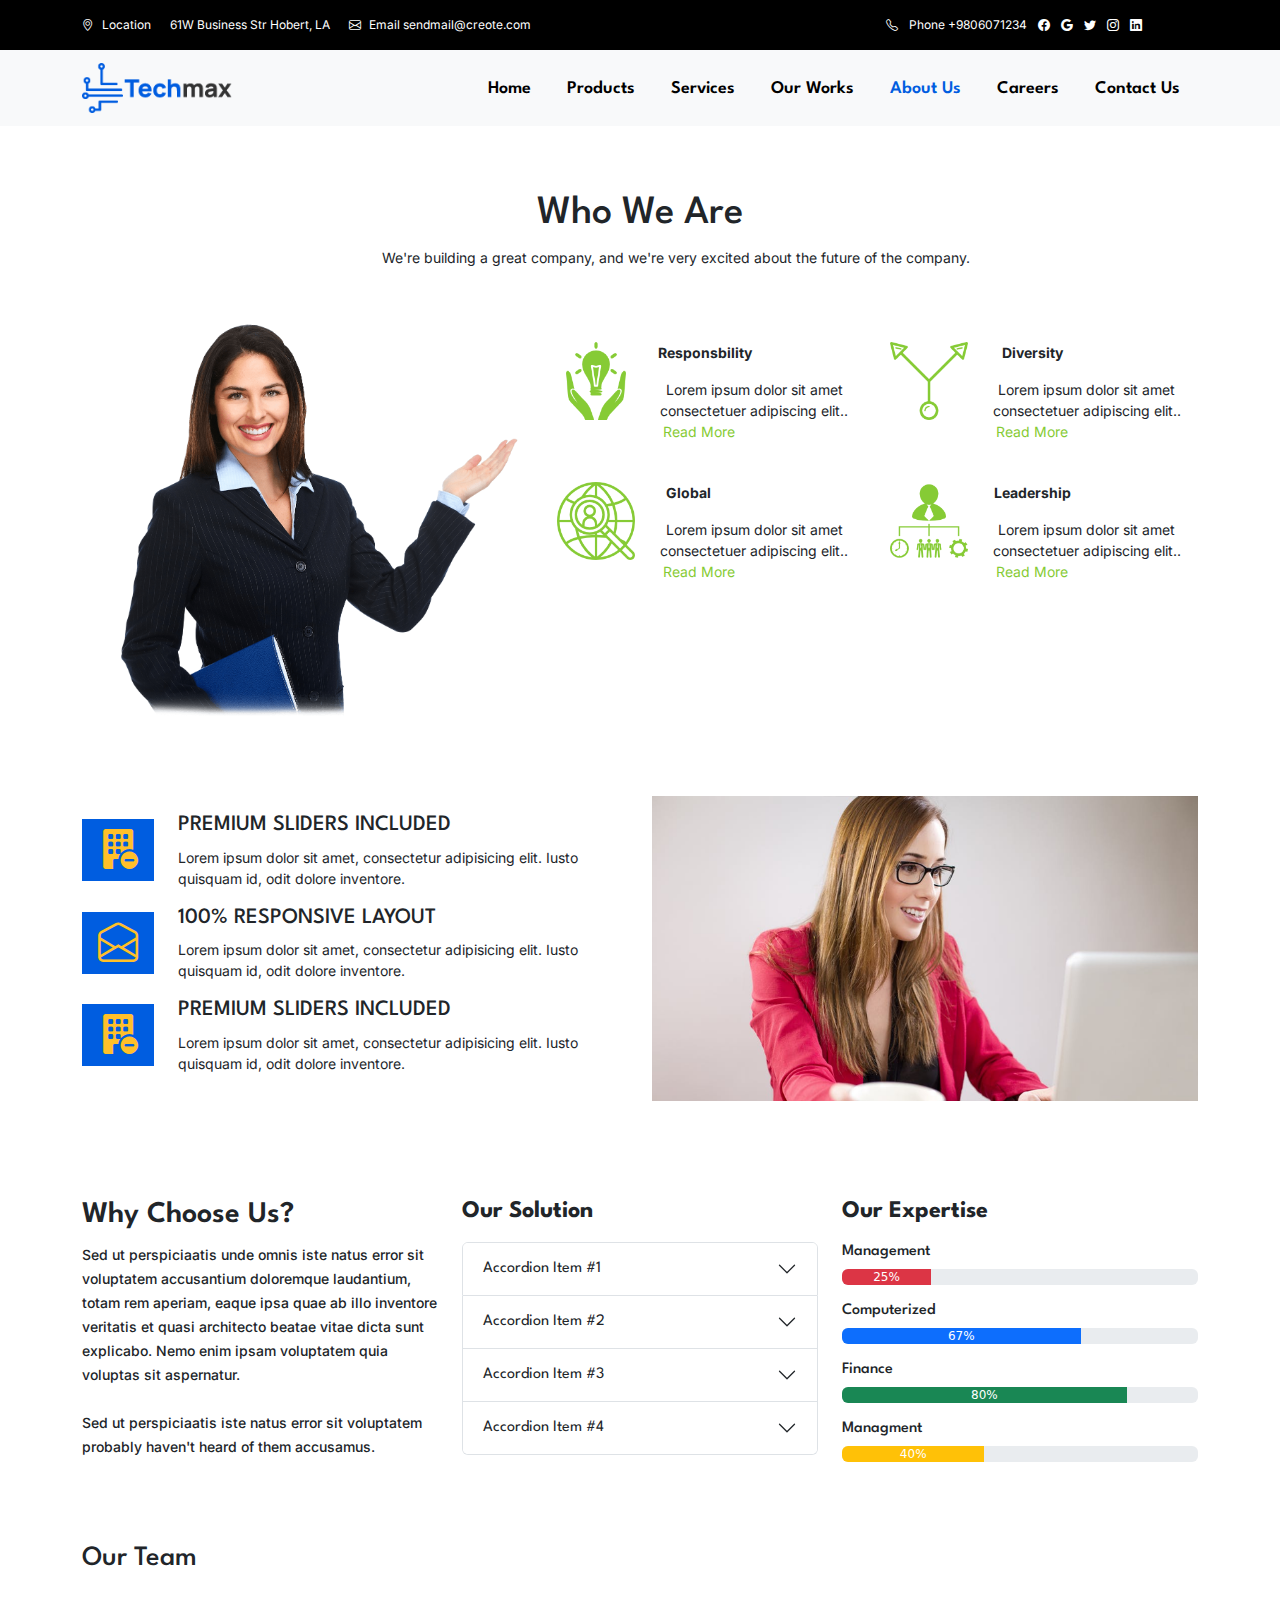
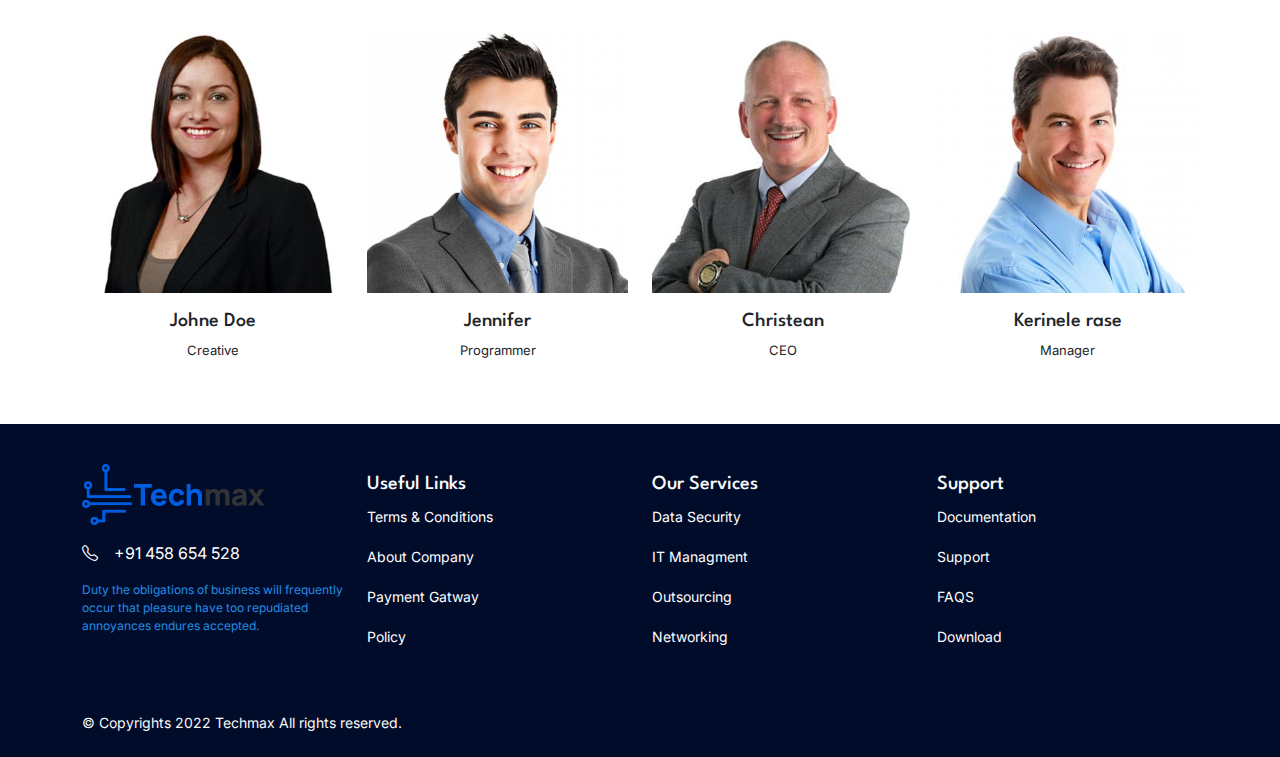
<file: AboutUs.html>
<!DOCTYPE html>
<html lang="en">

<head>
    <meta charset="UTF-8">
    <meta http-equiv="X-UA-Compatible" content="IE=edge">
    <meta name="viewport" content="width=device-width, initial-scale=1.0">
    <title>Document</title>
    <link
        href="https://fonts.googleapis.com/css2?family=Inter:wght@200;300;400;500&family=League+Spartan:wght@100;200;300;400;500;600;700;800;900&display=swap"
        rel="stylesheet">


    <link rel="stylesheet" href="https://cdn.jsdelivr.net/npm/bootstrap-icons@1.10.5/font/bootstrap-icons.css">
    <link rel="stylesheet" href="	https://cdn.jsdelivr.net/npm/bootstrap@5.3.0-alpha3/dist/css/bootstrap.min.css">
    <link rel="stylesheet" href="CSS/style.css">

</head>

<body>

    <section>
        <div class="top">

            <div class="container ">
                <div class="row">
                    <div class="col-lg-6">

                        <div class="left  mt-3  ">
                            <p><i class="bi bi-geo-alt icon me-2"></i>Location <span class="ps-3">61W Business
                                    Str
                                    Hobert, LA</span> <span class="ps-3"><i class="bi bi-envelope icon me-2"></i>Email
                                    sendmail@creote.com
                                </span>
                            </p>
                        </div>
                    </div>


                    <div class="col-lg-6 ">
                        <div class="Right mt-3 d-flex justify-content-end me-5">
                            <p>
                                <i class="bi bi-telephone icon me-2 "></i> Phone +9806071234
                                <i class="bi bi-facebook me-2 ms-2 icon "></i>
                                <i class="bi bi-google me-2 icon"></i>
                                <i class="bi bi-twitter me-2 icon"></i>
                                <i class="bi bi-instagram me-2 icon"></i>
                                <i class="bi bi-linkedin me-2 icon"></i>
                            </p>
                        </div>

                    </div>
                </div>


            </div>
        </div>
        </div>
    </section>

    <nav class="navbar navbar-expand-lg bg-body-tertiary sticky-top">
        <div class="container">
            <a class="navbar-brand" href="#"><img class="logo " src="./Image/logo 1.png"> </a>
            <button class="navbar-toggler" type="button" data-bs-toggle="collapse"
                data-bs-target="#navbarSupportedContent" aria-controls="navbarSupportedContent" aria-expanded="false"
                aria-label="Toggle navigation">
                <span class="navbar-toggler-icon"></span>
            </button>
            <div class="collapse navbar-collapse  " id="navbarSupportedContent">
                <ul class="navbar-nav ms-auto mb-2 mb-lg-0 g-3 ">

                    <li class="nav-item dropdown ">
                        <a class="nav-link  " href="index.html">
                            Home
                        </a>

                    </li>

                    <li class="nav-item dropdown">
                        <a class="nav-link " href="Products.html">Products</a>
                    </li>

                    <li class="nav-item dropdown">
                        <a class="nav-link  " href="Services.html" role="button" data-bs-toggle="dropdown"
                            aria-expanded="false">
                            Services
                        </a>
                        <ul class="dropdown-menu">
                            <li><a class="dropdown-item" href="Services.html">Services One</a></li>
                            <li><a class="dropdown-item" href="Services.html">Services Two</a></li>
                            <li><a class="dropdown-item" href="Services.html">Services Two</a></li>


                        </ul>
                    </li>
                    <li class="nav-item dropdown">
                        <a class="nav-link  " href="#" role="button" data-bs-toggle="dropdown" aria-expanded="false">
                            Our Works
                        </a>
                        <ul class="dropdown-menu">
                            <li><a class="dropdown-item" href="#">Work One</a></li>
                            <li><a class="dropdown-item" href="#">Work Two </a></li>

                        </ul>
                    </li>
                    <li class="nav-item dropdown">
                        <a class="nav-link  active" href="AboutUs.html">
                            About Us
                        </a>

                    </li>

                    </li>
                    <li class="nav-item dropdown">
                        <a class="nav-link " href="CareerMenu.html">
                            Careers
                        </a>

                    </li>
                    <li class="nav-item dropdown">
                        <a class="nav-link   " href="Contact.html">Contact Us</a>
                    </li>

                </ul>

            </div>
        </div>
    </nav>




    <div class="container mt-3">

        <h3 class="fs-1 text-center pt-5 ">Who We Are</h3>
        <span class="work ">We're building a great company, and we're very excited about the future of the
            company.<span>
                <div class="row mt-5">
                    <div class="col-lg-5">
                        <img class="w-100 mb-3" src="./Image/index3.png">
                    </div>
                    <div class="col-lg-7">
                        <div class="row mt-4">
                            <div class="col-lg-6">
                                <div class="Res d-flex">
                                    <div class="ll">
                                        <img class="w-100" src="./Image/logo11.png">
                                    </div>
                                    <div class="rr">
                                        <p class="fw-bold rrr ">Responsbility</p>
                                        <p class="ps-2">Lorem ipsum dolor sit amet consectetuer adipiscing elit..<br>
                                            <span class="spn"><a href="#">Read More</a> </span>
                                        </p>

                                    </div>
                                </div>
                                <div class="Res d-flex mt-4">
                                    <div class="ll">
                                        <img class="w-100" src="./Image/global.png">
                                    </div>
                                    <div class="rr">
                                        <p class="fw-bold rrs">Global</p>
                                        <p class="ps-2">Lorem ipsum dolor sit amet consectetuer adipiscing elit..<br>
                                            <span class="spn"><a href="#">Read More</a> </span>
                                        </p>

                                    </div>
                                </div>
                            </div>
                            <div class="col-lg-6">
                                <div class="Res d-flex">
                                    <div class="ll">
                                        <img class="w-100" src="./Image/diversity.png">
                                    </div>
                                    <div class="rr">
                                        <p class="fw-bold rrrr">Diversity</p>
                                        <p class="ps-2">Lorem ipsum dolor sit amet consectetuer adipiscing elit..<br>
                                            <span class="spn"><a href="#">Read More</a> </span>
                                        </p>

                                    </div>
                                </div>
                                <div class="Res d-flex mt-4">
                                    <div class="ll">
                                        <img class="w-100" src="./Image/leadrship.png">
                                    </div>
                                    <div class="rr">
                                        <p class="fw-bold rrrr ">Leadership</p>
                                        <p class="ps-2">Lorem ipsum dolor sit amet consectetuer adipiscing elit..<br>
                                            <span class="spn"><a href="#">Read More</a> </span>
                                        </p>

                                    </div>
                                </div>

                            </div>
                        </div>
                    </div>
                </div>

              
               
                
            </div>
           
        </div>
        <div class="container">

                <div class="row mt-3">
                    <div class="col-lg-6 mt-3">
                        <div class="features d-flex justify-content-between">
                            <div class="featleft mt-2  me-4">
                                <i class="bi bi-building-fill-dash fs-1 px-3 py-2 icon1 "></i>
                            </div>
                            <div class="featright">
                                <h5>PREMIUM SLIDERS INCLUDED</h5>
                                <p>Lorem ipsum dolor sit amet, consectetur adipisicing elit. Iusto quisquam id, odit
                                    dolore
                                    inventore.</p>
                            </div>
                        </div>
                        <div class="features d-flex justify-content-between">
                            <div class="featleft mt-2  me-4">
                                <i class="bi bi-envelope-open fs-1 px-3 py-2 icon1 "></i>
                            </div>
                            <div class="featright">
                                <h5>100% RESPONSIVE LAYOUT</h5>
                                <p>Lorem ipsum dolor sit amet, consectetur adipisicing elit. Iusto quisquam id, odit
                                    dolore
                                    inventore.</p>
                            </div>
                        </div>
                        <div class="features d-flex justify-content-between">
                            <div class="featleft mt-2  me-4">
                                <i class="bi bi-building-fill-dash fs-1 px-3 py-2 icon1 "></i>
                            </div>
                            <div class="featright">
                                <h5>PREMIUM SLIDERS INCLUDED</h5>
                                <p>Lorem ipsum dolor sit amet, consectetur adipisicing elit. Iusto quisquam id, odit
                                    dolore
                                    inventore.</p>
                            </div>
                        </div>
                    </div>
                    <div class="col-lg-6">

                        <img class="w-100" src="./Image/img1.png">
                    </div>
                </div>
            </div>
    </div>


    <div class="container mt-5">
        <div class="row mt-5">
            <div class="col-lg-4 mt-5 about">
                <h4>Why Choose Us?</h4>
                <p>Sed ut perspiciaatis unde omnis iste natus error sit voluptatem accusantium doloremque laudantium,
                    totam rem aperiam, eaque ipsa quae ab illo inventore veritatis et quasi architecto beatae vitae
                    dicta sunt explicabo. Nemo enim ipsam voluptatem quia voluptas sit aspernatur.<br>
                    <br>
                    Sed ut perspiciaatis iste natus error sit voluptatem probably haven't heard of them accusamus.
                </p>
            </div>
            <div class="col-lg-4 mt-4">
                <h4 class=" mt-4  mb-3 fw-bold">Our Solution</h4>
                <div class="accordion" id="accordionExample">
                    <div class="accordion-item">
                        <h2 class="accordion-header">
                            <button class="accordion-button collapsed" type="button" data-bs-toggle="collapse"
                                data-bs-target="#collapseOne" aria-expanded="false" aria-controls="collapseOne">
                                Accordion Item #1
                            </button>
                        </h2>
                        <div id="collapseOne" class="accordion-collapse collapse " data-bs-parent="#accordionExample">
                            <div class="accordion-body">
                                <strong>This is the first item's accordion body.</strong> It is shown by default, until
                                the collapse plugin adds the appropriate classes that we use to style each element.
                                These classes control the overall appearance, as well as the showing and hiding via CSS
                                transitions. You can modify any of this with custom CSS or overriding our default
                                variables. It's also worth noting that just about any HTML can go within the
                                <code>.accordion-body</code>, though the transition does limit overflow.
                            </div>
                        </div>
                    </div>
                    <div class="accordion-item">
                        <h2 class="accordion-header">
                            <button class="accordion-button collapsed" type="button" data-bs-toggle="collapse"
                                data-bs-target="#collapseTwo" aria-expanded="false" aria-controls="collapseTwo">
                                Accordion Item #2
                            </button>
                        </h2>
                        <div id="collapseTwo" class="accordion-collapse collapse" data-bs-parent="#accordionExample">
                            <div class="accordion-body">
                                <strong>This is the second item's accordion body.</strong> It is hidden by default,
                                until the collapse plugin adds the appropriate classes that we use to style each
                                element. These classes control the overall appearance, as well as the showing and hiding
                                via CSS transitions. You can modify any of this with custom CSS or overriding our
                                default variables. It's also worth noting that just about any HTML can go within the
                                <code>.accordion-body</code>, though the transition does limit overflow.
                            </div>
                        </div>
                    </div>
                    <div class="accordion-item">
                        <h2 class="accordion-header">
                            <button class="accordion-button collapsed" type="button" data-bs-toggle="collapse"
                                data-bs-target="#collapseThree" aria-expanded="false" aria-controls="collapseThree">
                                Accordion Item #3
                            </button>
                        </h2>
                        <div id="collapseThree" class="accordion-collapse collapse" data-bs-parent="#accordionExample">
                            <div class="accordion-body">
                                <strong>This is the third item's accordion body.</strong> It is hidden by default, until
                                the collapse plugin adds the appropriate classes that we use to style each element.
                                These classes control the overall appearance, as well as the showing and hiding via CSS
                                transitions. You can modify any of this with custom CSS or overriding our default
                                variables. It's also worth noting that just about any HTML can go within the
                                <code>.accordion-body</code>, though the transition does limit overflow.
                            </div>
                        </div>
                    </div>
                    <div class="accordion-item">
                        <h2 class="accordion-header">
                            <button class="accordion-button collapsed" type="button" data-bs-toggle="collapse"
                                data-bs-target="#collapseFour" aria-expanded="false" aria-controls="collapseFour">
                                Accordion Item #4
                            </button>
                        </h2>
                        <div id="collapseFour" class="accordion-collapse collapse" data-bs-parent="#accordionExample">
                            <div class="accordion-body">
                                <strong>This is the second item's accordion body.</strong> It is hidden by default,
                                until the collapse plugin adds the appropriate classes that we use to style each
                                element. These classes control the overall appearance, as well as the showing and hiding
                                via CSS transitions. You can modify any of this with custom CSS or overriding our
                                default variables. It's also worth noting that just about any HTML can go within the
                                <code>.accordion-body</code>, though the transition does limit overflow.
                            </div>
                        </div>
                    </div>
                </div>
            </div>

            <div class="col-lg-4 mb-3">
                <h4 class="mt-5  mb-3 fw-bold">Our Expertise</h4>
                <h6>Management</h6>
                <div class="progress mb-3" role="progressbar" aria-label="Example with label" aria-valuenow="25"
                    aria-valuemin="0" aria-valuemax="100">
                    <div class="progress-bar bg-danger" style="width: 25%">25%</div>
                </div>
                <h6>Computerized</h6>
                <div class="progress mb-3" role="progressbar" aria-label="Example with label" aria-valuenow="25"
                    aria-valuemin="0" aria-valuemax="100">
                    <div class="progress-bar" style="width: 67%">67%</div>
                </div>
                <h6>Finance</h6>
                <div class="progress mb-3" role="progressbar" aria-label="Example with label" aria-valuenow="25"
                    aria-valuemin="0" aria-valuemax="100">
                    <div class="progress-bar bg-success" style="width: 80%">80%</div>
                </div>
                <h6>Managment
                </h6>
                <div class="progress mb-3" role="progressbar" aria-label="Example with label" aria-valuenow="25"
                    aria-valuemin="0" aria-valuemax="100">
                    <div class="progress-bar bg-warning" style="width: 40%">40%</div>
                </div>
            </div>
        </div>
    </div>
    </div>


    <div class="container mt-5">

        <h3 class="pb-5 ">Our Team </h3>
        <div class="row">
            <div class="col-lg-3 text-center">
                <img class="w-100" src="./Image/team1.jpg">
                <h5 class="mt-3">Johne Doe</h5>
                <P class="pp1"> Creative</P>
            </div>
            <div class="col-lg-3 text-center">
                <img class="w-100" src="./Image/team2.jpg">
                <h5 class="mt-3">Jennifer</h5>
                <P class="pp1"> Programmer</P>
            </div>
            <div class="col-lg-3 text-center">
                <img class="w-100" src="./Image/team3.jpg">
                <h5 class="mt-3">Christean</h5>
                <P class="pp1"> CEO</P>
            </div>
            <div class="col-lg-3 text-center">
                <img class="w-100" src="./Image/team4.jpg">

                <h5 class="mt-3">Kerinele rase</h5>
                <P class="pp1"> Manager</P>

            </div>
        </div>
    </div>

    <section class="footer">
        <div class="container mt-5">
            <div class="row">
                <div class="col-lg-3 mt-4">
                    <img class="my-3" src="./Image/logo 1.png">

                    <p class="ll"><a href="#"><i class="bi bi-telephone me-3"></i>+91 458 654 528</a></p>
                    <p class="pp">Duty the obligations of business will frequently occur that pleasure have too
                        repudiated
                        annoyances endures accepted.</p>
                </div>

                <div class="col-lg-3 mt-5">
                    <h5 class="text-light">Useful Links</h5>
                    <p class="p11"> <a href="">Terms & Conditions</a> </p>
                    <p class="p11"><a href="">About Company </a> </p>
                    <p class="p11"><a href="">Payment Gatway </a></p>
                    <p class="p11"> <a href="">Policy</a></p>
                </div>
                <div class="col-lg-3 mt-5">
                    <h5 class="text-light">Our Services</h5>
                    <p class="p11"> <a href="">Data Security </a> </p>
                    <p class="p11"><a href="">IT Managment </a> </p>
                    <p class="p11"><a href="">Outsourcing</a></p>
                    <p class="p11"> <a href="">Networking</a></p>
                </div>
                <div class="col-lg-3 mt-5">
                    <h5 class="text-light">Support</h5>
                    <p class="p11"> <a href="">Documentation </a> </p>
                    <p class="p11"><a href="">Support</a> </p>
                    <p class="p11"><a href="">FAQS </a></p>
                    <p class="p11"> <a href="">Download</a></p>
                </div>
                <p class="text-light pb-2 pt-5 aaa">© Copyrights 2022 Techmax All rights reserved.</p>
            </div>



        </div>

    </section>


    <script src="	https://cdn.jsdelivr.net/npm/bootstrap@5.3.0-alpha3/dist/js/bootstrap.bundle.min.js"></script>
</body>

</html>
</file>
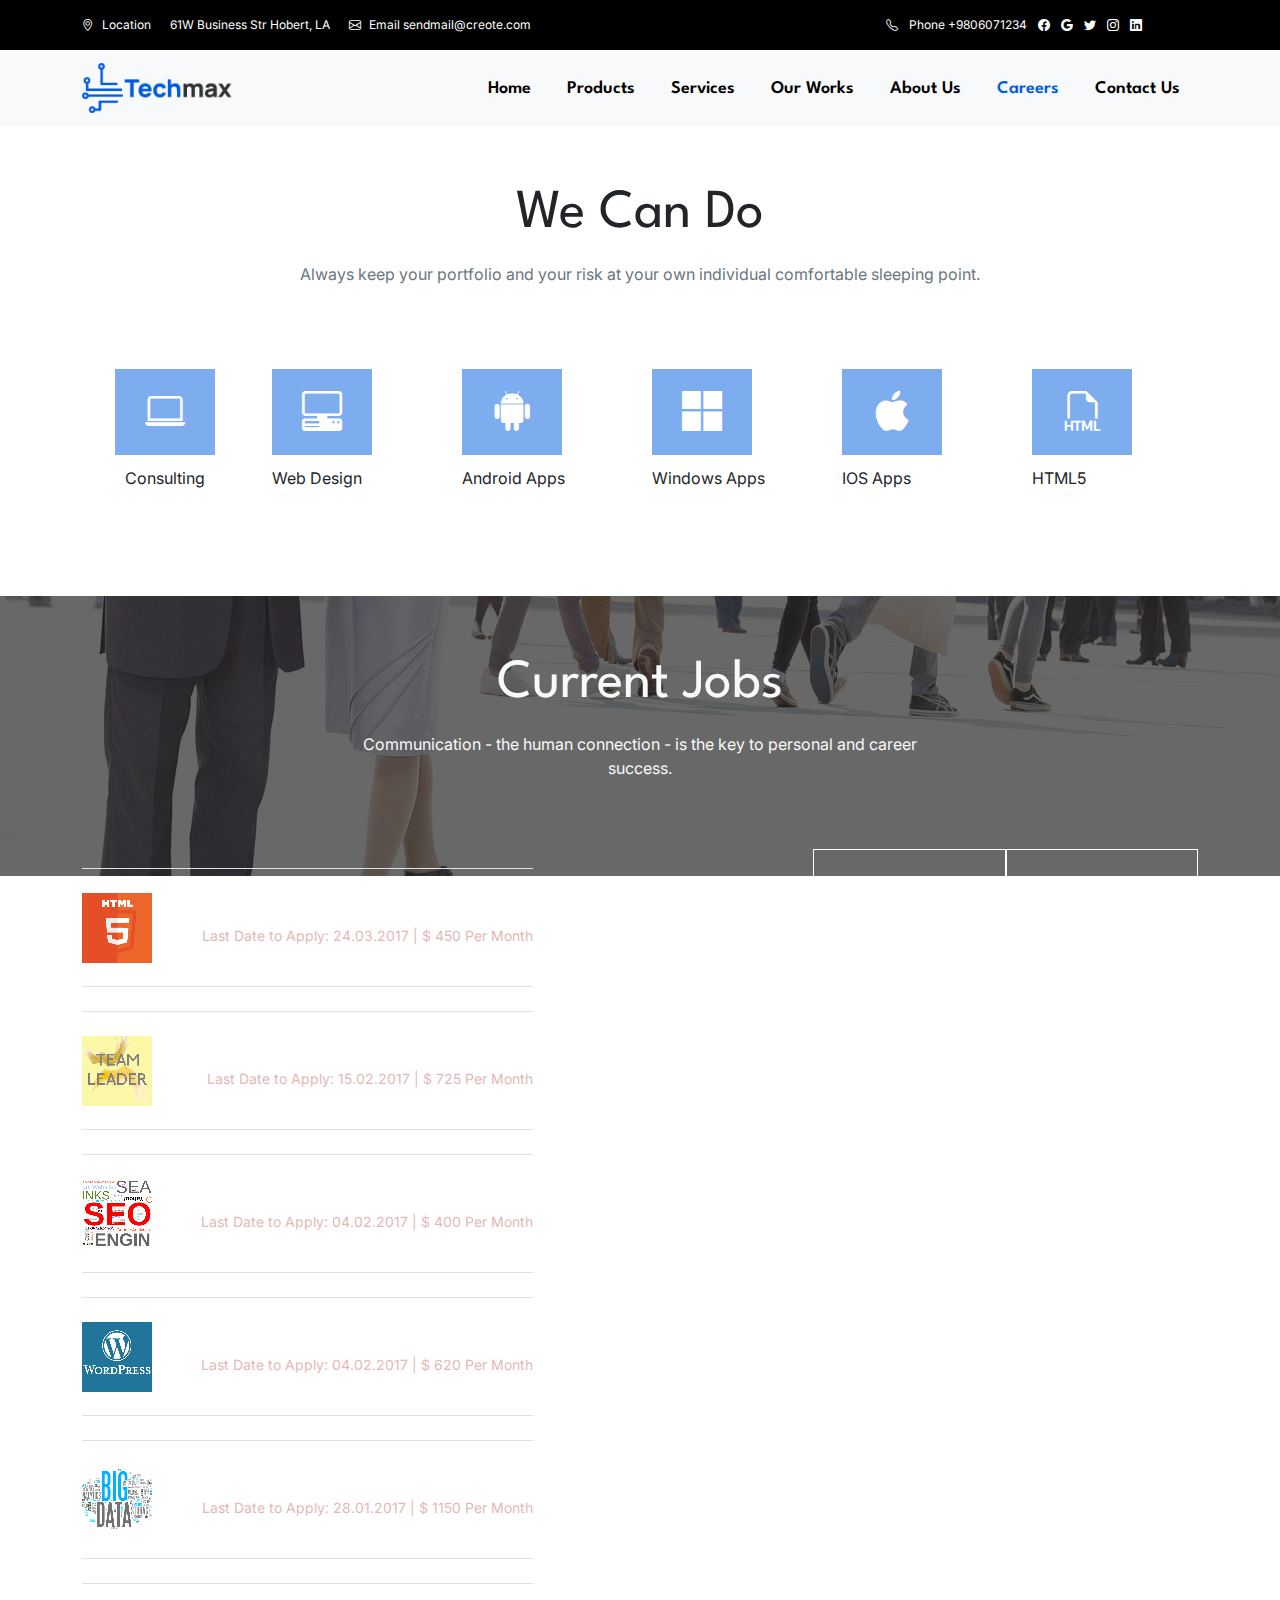
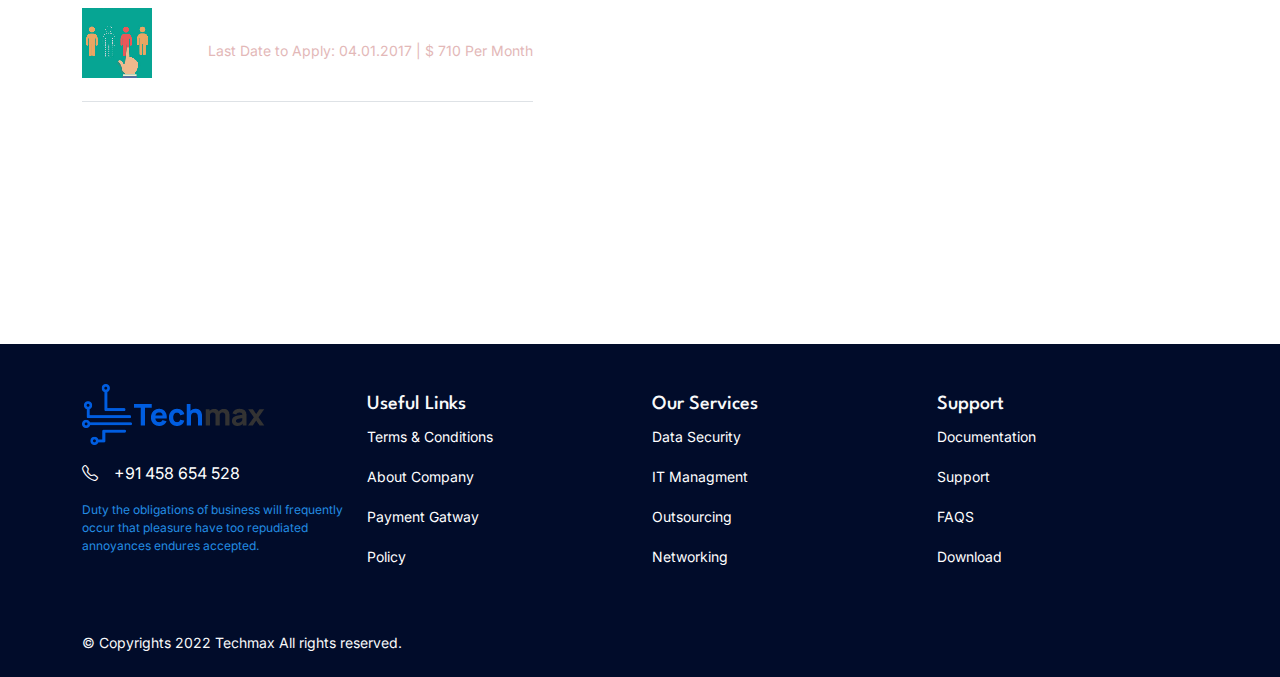
<file: CareerMenu.html>
<!DOCTYPE html>
<html lang="en">

<head>
    <meta charset="UTF-8">
    <meta http-equiv="X-UA-Compatible" content="IE=edge">
    <meta name="viewport" content="width=device-width, initial-scale=1.0">
    <title>Document</title>
    <link
        href="https://fonts.googleapis.com/css2?family=Inter:wght@200;300;400;500&family=League+Spartan:wght@100;200;300;400;500;600;700;800;900&display=swap"
        rel="stylesheet">


    <link rel="stylesheet" href="https://cdn.jsdelivr.net/npm/bootstrap-icons@1.10.5/font/bootstrap-icons.css">
    <link rel="stylesheet" href="	https://cdn.jsdelivr.net/npm/bootstrap@5.3.0-alpha3/dist/css/bootstrap.min.css">
    <link rel="stylesheet" href="CSS/style.css">

</head>

<body>

    <section>
        <div class="top">

            <div class="container">
                <div class="row">
                    <div class="col-lg-6">

                        <div class="left  mt-3  ">
                            <p><i class="bi bi-geo-alt icon me-2"></i>Location <span class="ps-3">61W Business
                                    Str
                                    Hobert, LA</span> <span class="ps-3"><i class="bi bi-envelope icon me-2"></i>Email
                                    sendmail@creote.com
                                </span>
                            </p>
                        </div>
                    </div>


                    <div class="col-lg-6 ">
                        <div class="Right mt-3 d-flex justify-content-end me-5">
                            <p>
                                <i class="bi bi-telephone icon me-2 "></i> Phone +9806071234
                                <i class="bi bi-facebook me-2 ms-2 icon "></i>
                                <i class="bi bi-google me-2 icon"></i>
                                <i class="bi bi-twitter me-2 icon"></i>
                                <i class="bi bi-instagram me-2 icon"></i>
                                <i class="bi bi-linkedin me-2 icon"></i>
                            </p>
                        </div>

                    </div>
                </div>


            </div>
        </div>
        </div>
    </section>

    <nav class="navbar navbar-expand-lg bg-body-tertiary sticky-top">
        <div class="container">
            <a class="navbar-brand" href="#"><img class="logo " src="./Image/logo 1.png"> </a>
            <button class="navbar-toggler" type="button" data-bs-toggle="collapse"
                data-bs-target="#navbarSupportedContent" aria-controls="navbarSupportedContent" aria-expanded="false"
                aria-label="Toggle navigation">
                <span class="navbar-toggler-icon"></span>
            </button>
            <div class="collapse navbar-collapse  " id="navbarSupportedContent">
                <ul class="navbar-nav ms-auto mb-2 mb-lg-0 g-3 ">

                    <li class="nav-item dropdown ">
                        <a class="nav-link  " href="index.html">
                            Home
                        </a>

                    </li>

                    <li class="nav-item dropdown">
                        <a class="nav-link " href="Products.html">Products</a>
                    </li>

                    <li class="nav-item dropdown">
                        <a class="nav-link  " href="Services.html" role="button" data-bs-toggle="dropdown"
                            aria-expanded="false">
                            Services
                        </a>
                        <ul class="dropdown-menu">
                            <li><a class="dropdown-item" href="Services.html">Services One</a></li>
                            <li><a class="dropdown-item" href="Services.html">Services Two</a></li>
                            <li><a class="dropdown-item" href="Services.html">Services Three</a></li>



                        </ul>
                    </li>
                    <li class="nav-item dropdown">
                        <a class="nav-link  " href="#" role="button" data-bs-toggle="dropdown" aria-expanded="false">
                            Our Works
                        </a>
                        <ul class="dropdown-menu">
                            <li><a class="dropdown-item" href="#">Work One</a></li>
                            <li><a class="dropdown-item" href="#">Work Two </a></li>
                            <li><a class="dropdown-item" href="#">Work Three </a></li>

                        </ul>
                    </li>
                    <li class="nav-item dropdown">
                        <a class="nav-link " href="AboutUs.html">
                            About Us
                        </a>

                    </li>

                    </li>
                    <li class="nav-item dropdown">
                        <a class="nav-link active " href="CareerMenu.html">
                            Careers 
                        </a>

                    </li>
                    <li class="nav-item dropdown">
                        <a class="nav-link  " href="Contact.html">Contact Us</a>
                    </li>

                </ul>
               
            </div>
        </div>
    </nav>

    <div class="container ">
        <h1 class="text-center mt-5">We Can Do</h1>
        <p class="text-secondary text-center pb-5">Always keep your portfolio and your risk at your own individual
            comfortable sleeping point.</p>

        <div class="row mt-5">
            <div class="col-lg-2 text-center">
                <i class="bi bi-laptop  icon4"></i>
                <p class="pt-4 ">Consulting</p>
            </div>
            <div class="col-lg-2">
                <i class="bi bi-pc-display-horizontal icon4"></i>
                <p class="pt-4 ">Web Design</p>
            </div>
            <div class="col-lg-2">
                <i class="bi bi-android2 icon4"></i>
                <p class="pt-4 ">Android Apps</p>
            </div>
            <div class="col-lg-2">
                <i class="bi bi-microsoft icon4"></i>
                <p class="pt-4">Windows Apps</p>
            </div>
            <div class="col-lg-2">
                <i class="bi bi-apple icon4"></i>
                <p class="pt-4">IOS Apps</p>
            </div>
            <div class="col-lg-2">
                <i class="bi bi-filetype-html icon4"></i>

                <p class="pt-4">HTML5</p>
            </div>
        </div>
    </div>

    <section class="bg2">
        <div class="container">
            <h1 class="text-center text-light pt-5">Current Jobs</h1>
            <p class="text-center text-light pb-5 mp-5 ">Communication - the human connection - is the key to personal and career
                <br> success.</p>
            <div class="row ">
                <div class="col-lg-5">
                    <div class="Course d-flex justify-content-between mt-4 border-top border-bottom  ">
                        <div class="courseleft mt-4">
                            <img src="./Image/html.png">
                        </div>
                        <Div class="courseright mt-4 pb-4">
                            <h2 class="cch" >HTML developer ( Fresher )</h2>
                            <p class="ccp">Last Date to Apply:  24.03.2017    |      $ 450 Per Month</p>
                        </Div>
                    </div>
                    <div class="Course d-flex justify-content-between mt-4 border-top border-bottom ">
                        <div class="courseleft mt-4">
                            <img src="./Image/team_leader.png">
                        </div>
                        <Div class="courseright mt-4 pb-4">
                            <h2 class="cch">Project Team Leader ( Experienced )</h2>
                            <p class="ccp">Last Date to Apply:  15.02.2017    |      $ 725 Per Month</p>
                        </Div>
                    </div>
                    <div class="Course d-flex justify-content-between mt-4 border-top border-bottom">
                        <div class="courseleft mt-4">
                            <img src="./Image/seo.png">
                        </div>
                        <Div class="courseright mt-4 pb-4">
                            <h2 class="cch"> SEO / SEM Expert ( Fresher)</h2>
                            <p class="ccp">Last Date to Apply:  04.02.2017 |    $ 400 Per Month</p>
                        </Div>
                    </div>
                    <div class="Course d-flex justify-content-between mt-4 border-top border-bottom">
                        <div class="courseleft mt-4">
                            <img src="./Image/wordpress.png">
                        </div>
                        <Div class="courseright mt-4 pb-4">
                            <h2 class="cch">Wordpress Developer (Fresher)</h2>
                            <p class="ccp">Last Date to Apply:  04.02.2017    |      $ 620 Per Month</p>
                        </Div>
                    </div>
                    <div class="Course d-flex justify-content-between mt-4 border-bottom border-top">
                        <div class="courseleft mt-4">
                            <img src="./Image/big_data.png">
                        </div>
                        <Div class="courseright mt-4 pb-4">
                            <h2 class="cch">Big Data analytics ( Experienced )</h2>
                            <p class="ccp">Last Date to Apply:  28.01.2017    |      $ 1150 Per Month</p>
                        </Div>
                    </div>
                    
                 
                    <div class="Course d-flex justify-content-between mt-4 border-top border-bottom">
                        <div class="courseleft mt-4">
                            <img src="./Image/hr.png">
                        </div>
                        <Div class="courseright mt-4 pb-4" >
                            <h2 class="cch">HR recruiter ( Experienced )</h2>
                            <p class="ccp">Last Date to Apply:  04.01.2017    |      $ 710 Per Month</p>
                        </Div>
                    </div>
                </div>
                <div class="col-lg-7">
                    <div class="currentright d-flex justify-content-end">
                        <div class="cruntrr a ">
                            <i class="bi bi-house-door "></i>
                            <p class="px-2">Home</p>
                        </div>
                        <div class="cruntll  ">
                            <i class="bi bi-folder "></i>
                            <p>Services</p>
                        </div>
                    </div>
                    <div class="currentright d-flex justify-content-end">
                        <div class="cruntrr ">
                            <i class="bi bi-person-rolodex"></i>
                            <p>About Us</p>
                        </div>
                        <div class="cruntll  ">
                            <i class="bi bi-journal-richtext"></i>
                            <p>Portfolio</p>
                        </div>
                    </div>
                    <div class="currentright d-flex justify-content-end">
                        <div class="cruntrr ">
                            <i class="bi bi-person-rolodex"></i>
                            <p>About Us </p>
                        </div>
                        <div class="cruntll  ">
                            <i class="bi bi-journal-richtext"></i>
                            <p>Portfolio</p>
                        </div>
                    </div>
                    <div class="currentright d-flex justify-content-end">
                        <div class="cruntrr ">
                            <i class="bi bi-graph-up-arrow"></i>
                            <p class="px-1"> Studies</p>
                        </div>
                        <div class="cruntll  ">
                            <i class="bi bi-images"></i>
                            <p>Gallaries</p>
                        </div>
                    </div>
                    <div class="currentright d-flex justify-content-end">
                        <div class="cruntrr ">
                            <i class="bi bi-pencil-square"></i>
                            <p class="px-2">Blogs</p>
                        </div>
                        <div class="cruntll  ">
                            <i class="bi bi-briefcase-fill"></i>
                            <p>Products</p>
                        </div>
                    </div>
                    <div class="currentright d-flex justify-content-end">
                        <div class="cruntrr ">
                            <i class="bi bi-laptop"></i>
                            <p>Newsroom</p>
                        </div>
                        <div class="cruntll  ">
                          <i class="bi bi-volume-up-fill"></i>
                            <p>media</p>
                        </div>
                    </div>
                </div>
            </div>

        </div>
    </section>



    <section class="footer">
        <div class="container mt-5">
            <div class="row ">
                <div class="col-lg-3 mt-4">
                    <img class="my-3" src="./Image/logo 1.png">

                    <p class="ll"><a href="#"><i class="bi bi-telephone me-3"></i>+91 458 654 528</a></p>
                    <p class="pp">Duty the obligations of business will frequently occur that pleasure have too
                        repudiated
                        annoyances endures accepted.</p>
                </div>

                <div class="col-lg-3 mt-5">
                    <h5 class="text-light">Useful Links</h5>
                    <p class="p11"> <a href="">Terms & Conditions</a> </p>
                    <p class="p11"><a href="">About Company </a> </p>
                    <p class="p11"><a href="">Payment Gatway </a></p>
                    <p class="p11"> <a href="">Policy</a></p>
                </div>
                <div class="col-lg-3 mt-5">
                    <h5 class="text-light">Our Services</h5>
                    <p class="p11"> <a href="">Data Security </a> </p>
                    <p class="p11"><a href="">IT Managment </a> </p>
                    <p class="p11"><a href="">Outsourcing</a></p>
                    <p class="p11"> <a href="">Networking</a></p>
                </div>
                <div class="col-lg-3 mt-5">
                    <h5 class="text-light">Support</h5>
                    <p class="p11"> <a href="">Documentation </a> </p>
                    <p class="p11"><a href="">Support</a> </p>
                    <p class="p11"><a href="">FAQS </a></p>
                    <p class="p11"> <a href="">Download</a></p>
                </div>
                <p class="text-light pb-2 pt-5 aaa">© Copyrights 2022 Techmax All rights reserved.</p>
            </div>


            
        </div>

    </section>


    <script src="	https://cdn.jsdelivr.net/npm/bootstrap@5.3.0-alpha3/dist/js/bootstrap.bundle.min.js"></script>
</body>

</html>
</file>
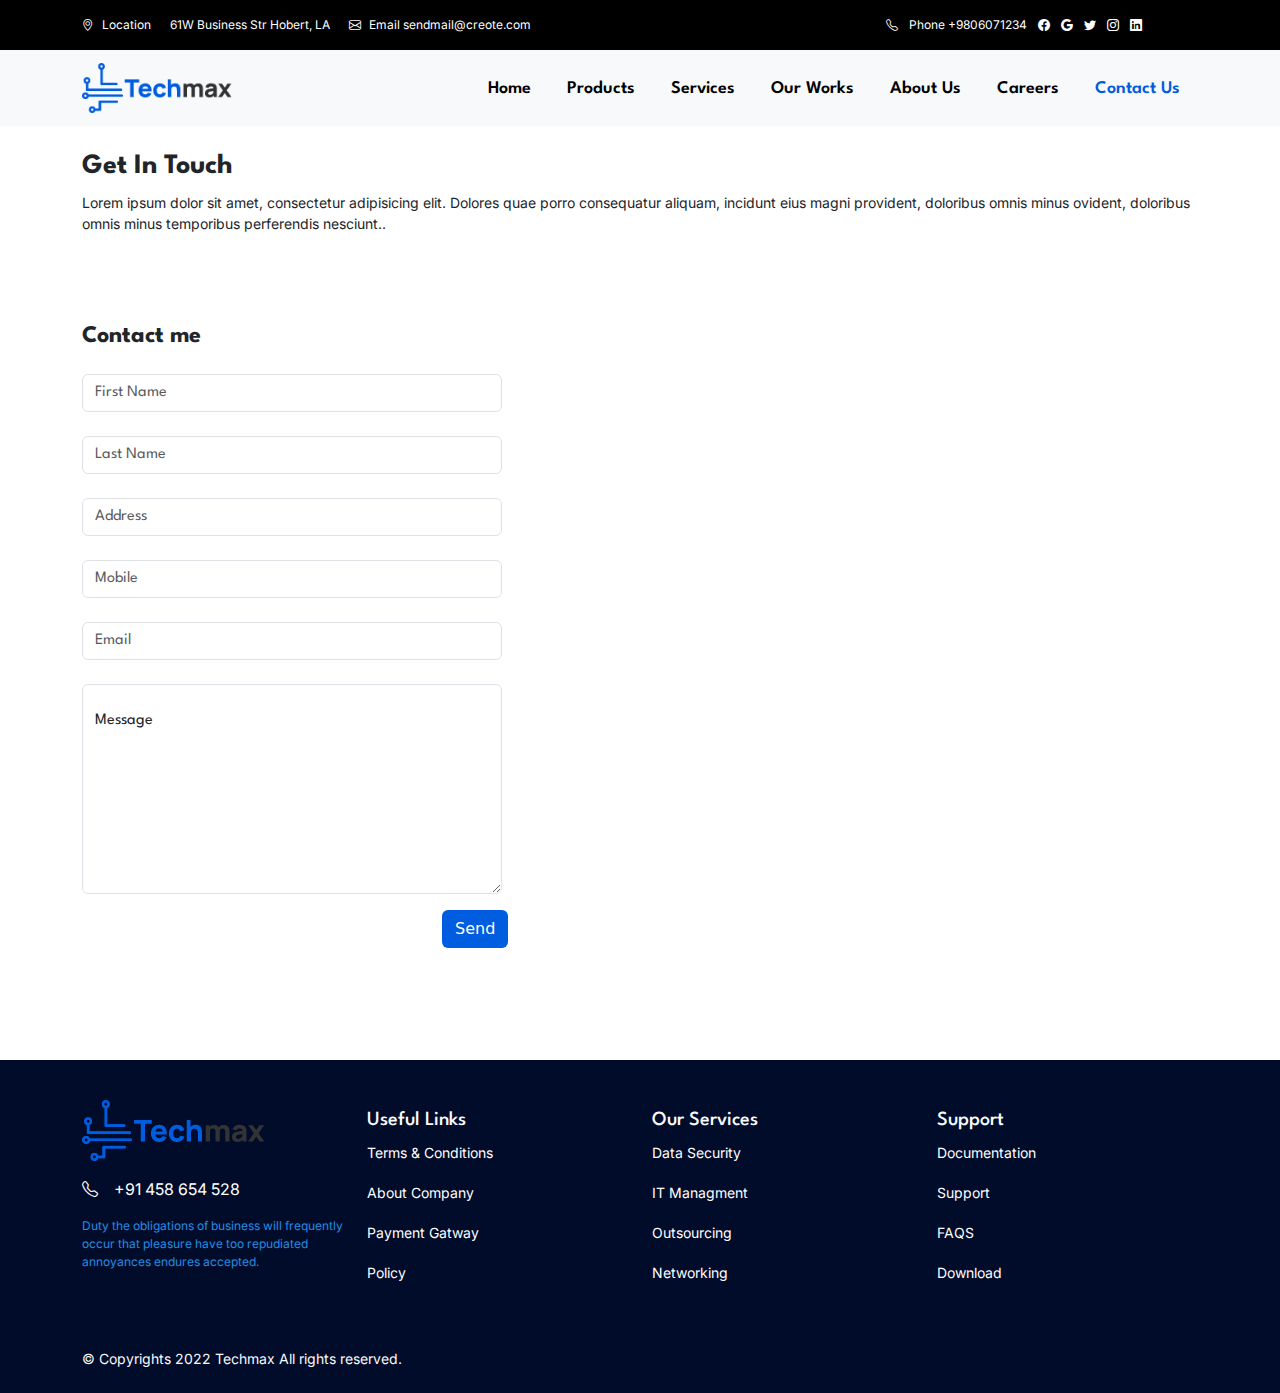
<file: Contact.html>
<!DOCTYPE html>
<html lang="en">

<head>
  <meta charset="UTF-8">
  <meta http-equiv="X-UA-Compatible" content="IE=edge">
  <meta name="viewport" content="width=device-width, initial-scale=1.0">
  <title>Document</title>
  <link
    href="https://fonts.googleapis.com/css2?family=Inter:wght@200;300;400;500&family=League+Spartan:wght@100;200;300;400;500;600;700;800;900&display=swap"
    rel="stylesheet">


  <link rel="stylesheet" href="https://cdn.jsdelivr.net/npm/bootstrap-icons@1.10.5/font/bootstrap-icons.css">
  <link rel="stylesheet" href="	https://cdn.jsdelivr.net/npm/bootstrap@5.3.0-alpha3/dist/css/bootstrap.min.css">
  <link rel="stylesheet" href="CSS/style.css">

</head>

<body>

  <section>
    <div class="top">

      <div class="container ">
        <div class="row">
          <div class="col-lg-6">

            <div class="left  mt-3  ">
              <p><i class="bi bi-geo-alt icon me-2"></i>Location <span class="ps-3">61W Business
                  Str
                  Hobert, LA</span> <span class="ps-3"><i class="bi bi-envelope icon me-2"></i>Email sendmail@creote.com
                </span>
              </p>
            </div>
          </div>


          <div class="col-lg-6 ">
            <div class="Right mt-3 d-flex justify-content-end me-5">
              <p>
                <i class="bi bi-telephone icon me-2 "></i> Phone +9806071234
                <i class="bi bi-facebook me-2 ms-2 icon "></i>
                <i class="bi bi-google me-2 icon"></i>
                <i class="bi bi-twitter me-2 icon"></i>
                <i class="bi bi-instagram me-2 icon"></i>
                <i class="bi bi-linkedin me-2 icon"></i>
              </p>
            </div>

          </div>
        </div>


      </div>
    </div>
    </div>
  </section>

  <nav class="navbar navbar-expand-lg bg-body-tertiary sticky-top">
    <div class="container">
      <a class="navbar-brand" href="#"><img class="logo " src="./Image/logo 1.png"> </a>
      <button class="navbar-toggler" type="button" data-bs-toggle="collapse" data-bs-target="#navbarSupportedContent"
        aria-controls="navbarSupportedContent" aria-expanded="false" aria-label="Toggle navigation">
        <span class="navbar-toggler-icon"></span>
      </button>
      <div class="collapse navbar-collapse  " id="navbarSupportedContent">
        <ul class="navbar-nav ms-auto mb-2 mb-lg-0 g-3 ">

          <li class="nav-item dropdown ">
            <a class="nav-link  " href="index.html">
              Home
            </a>
           
          </li>

          <li class="nav-item dropdown">
            <a class="nav-link " href="Products.html">Products</a>
          </li>

          <li class="nav-item dropdown">
            <a class="nav-link  " href="Services.html" role="button" data-bs-toggle="dropdown" aria-expanded="false">
              Services
            </a>
            <ul class="dropdown-menu">
              <li><a class="dropdown-item" href="Services.html">Services One</a></li>
              <li><a class="dropdown-item" href="Services.html">Services Two</a></li>
              <li><a class="dropdown-item" href="Services.html">Services Three</a></li>



            </ul>
          </li>
          <li class="nav-item dropdown">
            <a class="nav-link  " href="OurWork.html" role="button" data-bs-toggle="dropdown" aria-expanded="false">
              Our Works
            </a>
            <ul class="dropdown-menu">
              <li><a class="dropdown-item" href="OurWork.html">Work One</a></li>
              <li><a class="dropdown-item" href="OurWork.html">Work Two </a></li>
              <li><a class="dropdown-item" href="OurWork.html">Work Three </a></li>

            </ul>
          </li>
          <li class="nav-item dropdown">
            <a class="nav-link " href="AboutUs.html" >
              About Us
            </a>
           
          </li>

          </li>
          <li class="nav-item dropdown">
            <a class="nav-link " href="CareerMenu.html">
              Careers 
            </a>
            
          </li>
          <li class="nav-item dropdown">
            <a class="nav-link   active" href="Contact.html">Contact Us</a>
          </li>

        </ul>
        
      </div>
    </div>
  </nav>

  <section>


    <section class=" py-4 container">
      <h3 class="fw-bold">Get In Touch</h3>
      <p class="lorem1">Lorem ipsum dolor sit amet, consectetur adipisicing elit. Dolores quae porro consequatur
          aliquam, incidunt eius magni provident, doloribus omnis minus ovident, doloribus omnis minus temporibus
          perferendis nesciunt..</p>

  </section>
  <section class=" py-5 container">
      <h4 class="fw-bold mb-4">Contact me</h4>
      <form>
          <input type="name" class="form-control" id="floatingInputValue" placeholder="First Name"
              style="width:420px;"><br>
              <input type="name" class="form-control" id="floatingInputValue" placeholder="Last Name"
              style="width:420px;"><br>
              <input type="name" class="form-control" id="floatingInputValue" placeholder="Address"
              style="width:420px;"><br>
              <input type="number" class="form-control" id="floatingInputValue" placeholder="Mobile"
              style="width:420px;"><br>
          <input type="email" class="form-control" id="floatingInputValue" placeholder="Email" style="width:420px;">

          <br>
          <div class="form-floating">
              <textarea class="form-control"  placeholder="Message" id="floatingTextarea2" 
                  style="height: 210px; width:420px;">Message</textarea>
              <label for="floatingTextarea2"></label>
          </div>
         

      </form>
      <a href="" class="btn1 btn my-3">Send</a>
      
  </section>

  

  <section class="footer">
    <div class="container mt-5">
      <div class="row ">
        <div class="col-lg-3 mt-4">
          <img class="my-3" src="./Image/logo 1.png">

          <p class="ll"><a href="#"><i class="bi bi-telephone me-3"></i>+91 458 654 528</a></p>
          <p class="pp">Duty the obligations of business will frequently occur that pleasure have too repudiated
            annoyances endures accepted.</p>
        </div>
     
      <div class="col-lg-3 mt-5">
        <h5 class="text-light">Useful Links</h5>
        <p class="p11"> <a href="">Terms & Conditions</a> </p>
        <p class="p11"><a href="">About Company </a> </p>
        <p class="p11"><a href="">Payment Gatway </a></p>
        <p class="p11"> <a href="">Policy</a></p>
      </div>
      <div class="col-lg-3 mt-5">
        <h5 class="text-light">Our Services</h5>
        <p class="p11"> <a href="">Data Security </a> </p>
        <p class="p11"><a href="">IT Managment </a> </p>
        <p class="p11"><a href="">Outsourcing</a></p>
        <p class="p11"> <a href="">Networking</a></p>
      </div>
      <div class="col-lg-3 mt-5">
        <h5 class="text-light">Support</h5>
        <p class="p11"> <a href="">Documentation </a> </p>
        <p class="p11"><a href="">Support</a> </p>
        <p class="p11"><a href="">FAQS </a></p>
        <p class="p11"> <a href="">Download</a></p>
      </div>
      <p class="text-light pb-2 pt-5 aaa">© Copyrights 2022 Techmax All rights reserved.</p>
    </div>

 
   
    </div>
    
  </section>


  <script src="	https://cdn.jsdelivr.net/npm/bootstrap@5.3.0-alpha3/dist/js/bootstrap.bundle.min.js"></script>
</body>

</html>
</file>
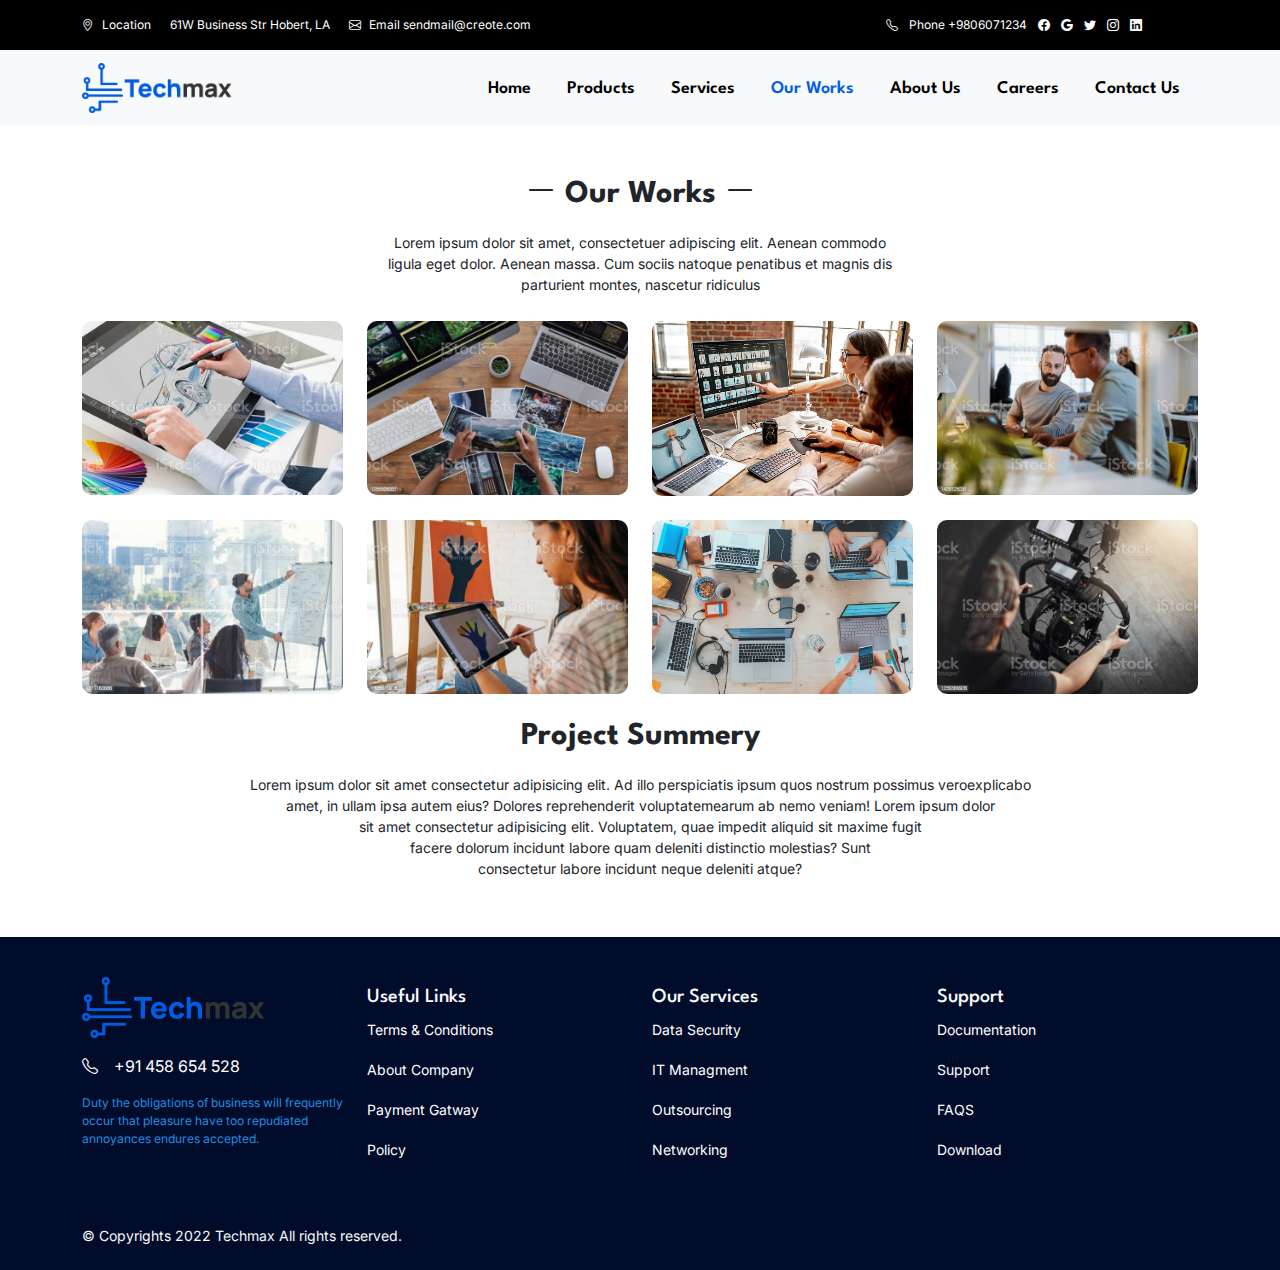
<file: OurWork.html>
<!DOCTYPE html>
<html lang="en">

<head>
  <meta charset="UTF-8">
  <meta http-equiv="X-UA-Compatible" content="IE=edge">
  <meta name="viewport" content="width=device-width, initial-scale=1.0">
  <title>Documents</title>
  <link
    href="https://fonts.googleapis.com/css2?family=Inter:wght@200;300;400;500&family=League+Spartan:wght@100;200;300;400;500;600;700;800;900&display=swap"
    rel="stylesheet">


  <link rel="stylesheet" href="https://cdn.jsdelivr.net/npm/bootstrap-icons@1.10.5/font/bootstrap-icons.css">
  <link rel="stylesheet" href="	https://cdn.jsdelivr.net/npm/bootstrap@5.3.0-alpha3/dist/css/bootstrap.min.css">
  <link rel="stylesheet" href="CSS/style.css">

</head>

<body>

  <section>
    <div class="top">

      <div class="container ">
        <div class="row">
          <div class="col-lg-6">

            <div class="left  mt-3  ">
              <p><i class="bi bi-geo-alt icon me-2"></i>Location <span class="ps-3">61W Business
                  Str
                  Hobert, LA</span> <span class="ps-3"><i class="bi bi-envelope icon me-2"></i>Email sendmail@creote.com
                </span>
              </p>
            </div>
          </div>


          <div class="col-lg-6 ">
            <div class="Right mt-3 d-flex justify-content-end me-5">
              <p>
                <i class="bi bi-telephone icon me-2 "></i> Phone +9806071234
                <i class="bi bi-facebook me-2 ms-2 icon "></i>
                <i class="bi bi-google me-2 icon"></i>
                <i class="bi bi-twitter me-2 icon"></i>
                <i class="bi bi-instagram me-2 icon"></i>
                <i class="bi bi-linkedin me-2 icon"></i>
              </p>
            </div>

          </div>
        </div>


      </div>
    </div>
    </div>
  </section>

  <nav class="navbar navbar-expand-lg bg-body-tertiary sticky-top">
    <div class="container">
      <a class="navbar-brand" href="#"><img class="logo " src="./Image/logo 1.png"> </a>
      <button class="navbar-toggler" type="button" data-bs-toggle="collapse" data-bs-target="#navbarSupportedContent"
        aria-controls="navbarSupportedContent" aria-expanded="false" aria-label="Toggle navigation">
        <span class="navbar-toggler-icon"></span>
      </button>
      <div class="collapse navbar-collapse  " id="navbarSupportedContent">
        <ul class="navbar-nav ms-auto mb-2 mb-lg-0 g-3 ">

          <li class="nav-item dropdown ">
            <a class="nav-link  " href="index.html">
              Home
            </a>

          </li>

          <li class="nav-item dropdown">
            <a class="nav-link " href="Products.html">Products</a>
          </li>

          <li class="nav-item dropdown">
            <a class="nav-link  " href="Services.html" role="button" data-bs-toggle="dropdown" aria-expanded="false">
              Services
            </a>
            <ul class="dropdown-menu">
              <li><a class="dropdown-item" href="Services.html">Services One</a></li>
              <li><a class="dropdown-item" href="Services.html">Services Two</a></li>
              <li><a class="dropdown-item" href="Services.html">Services Three</a></li>



            </ul>
          </li>
          <li class="nav-item dropdown">
            <a class="nav-link active " href="OurWork.html" role="button" data-bs-toggle="dropdown"
              aria-expanded="false">
              Our Works
            </a>
            <ul class="dropdown-menu">
              <li><a class="dropdown-item" href="OurWork.html">Work One</a></li>
              <li><a class="dropdown-item" href="OurWork.html">Work Two </a></li>
              <li><a class="dropdown-item" href="OurWork.html">Work Three </a></li>

            </ul>
          </li>
          <li class="nav-item dropdown">
            <a class="nav-link " href="AboutUs.html">
              About Us
            </a>

          </li>

          </li>
          <li class="nav-item dropdown">
            <a class="nav-link " href="CareerMenu.html">
              Careers
            </a>

          </li>
          <li class="nav-item dropdown">
            <a class="nav-link   " href="Contact.html">Contact Us</a>
          </li>

        </ul>

      </div>
    </div>
  </nav>

  <div class="container">
    <h3 class="text-center mt-5 fw-bold fs-2"><i class="bi bi-dash-lg fw-bold me-2"></i>Our Works<i
        class="bi bi-dash-lg fw-bold ms-2"></i></h3>

    <p class=" work">Lorem ipsum dolor sit amet, consectetuer adipiscing elit. Aenean commodo ligula eget dolor. Aenean
      massa. Cum sociis natoque penatibus et magnis dis parturient montes, nascetur ridiculus</p>

    <div class="row">
      <div class="col-lg-3 imgg">
        <img class="w-100" src="./Image/img1.jpg">
      </div>
      <div class="col-lg-3 imgg">
        <img class="w-100" src="./Image/img2.jpg">
      </div>
      <div class="col-lg-3 imgg">
        <img class="w-100" src="./Image/img5.jpg">
      </div>
      <div class="col-lg-3 imgg">
        <img class="w-100" src="./Image/img6.jpg">
      </div>
    </div>
    <div class="row mt-4">
      <div class="col-lg-3 imgg">
        <img class="w-100" src="./Image/img7.jpg">
      </div>
      <div class="col-lg-3 imgg">
        <img class="w-100" src="./Image/img11.jpg">
      </div>
      <div class="col-lg-3 imgg">
        <img class="w-100" src="./Image/img4.jpg">
      </div>
      <div class="col-lg-3 imgg">
        <img class="w-100" src="./Image/img12.jpg">
      </div>
    </div>

<h3 class="fs-2 fw-bold mt-4 text-center">Project Summery</h3>
<p class="work1">Lorem ipsum dolor sit amet consectetur adipisicing elit. Ad illo perspiciatis ipsum quos nostrum possimus veroexplicabo  amet, in ullam ipsa autem eius? Dolores reprehenderit voluptatemearum ab nemo veniam! Lorem ipsum dolor<br> sit amet consectetur adipisicing elit. Voluptatem, quae impedit aliquid  sit maxime fugit <br>facere dolorum incidunt labore quam deleniti distinctio molestias? Sunt <br> consectetur labore incidunt neque deleniti atque?</p>

  </div>



  <section class="footer">
    <div class="container mt-5">
      <div class="row ">
        <div class="col-lg-3 mt-4">
          <img class="my-3" src="./Image/logo 1.png">

          <p class="ll"><a href="#"><i class="bi bi-telephone me-3"></i>+91 458 654 528</a></p>
          <p class="pp">Duty the obligations of business will frequently occur that pleasure have too repudiated
            annoyances endures accepted.</p>
        </div>

        <div class="col-lg-3 mt-5">
          <h5 class="text-light">Useful Links</h5>
          <p class="p11"> <a href="">Terms & Conditions</a> </p>
          <p class="p11"><a href="">About Company </a> </p>
          <p class="p11"><a href="">Payment Gatway </a></p>
          <p class="p11"> <a href="">Policy</a></p>
        </div>
        <div class="col-lg-3 mt-5">
          <h5 class="text-light">Our Services</h5>
          <p class="p11"> <a href="">Data Security </a> </p>
          <p class="p11"><a href="">IT Managment </a> </p>
          <p class="p11"><a href="">Outsourcing</a></p>
          <p class="p11"> <a href="">Networking</a></p>
        </div>
        <div class="col-lg-3 mt-5">
          <h5 class="text-light">Support</h5>
          <p class="p11"> <a href="">Documentation </a> </p>
          <p class="p11"><a href="">Support</a> </p>
          <p class="p11"><a href="">FAQS </a></p>
          <p class="p11"> <a href="">Download</a></p>
        </div>
        <p class="text-light pb-2 pt-5 aaa">© Copyrights 2022 Techmax All rights reserved.</p>
      </div>



    </div>

  </section>


  <script src="	https://cdn.jsdelivr.net/npm/bootstrap@5.3.0-alpha3/dist/js/bootstrap.bundle.min.js"></script>
</body>

</html>
</file>
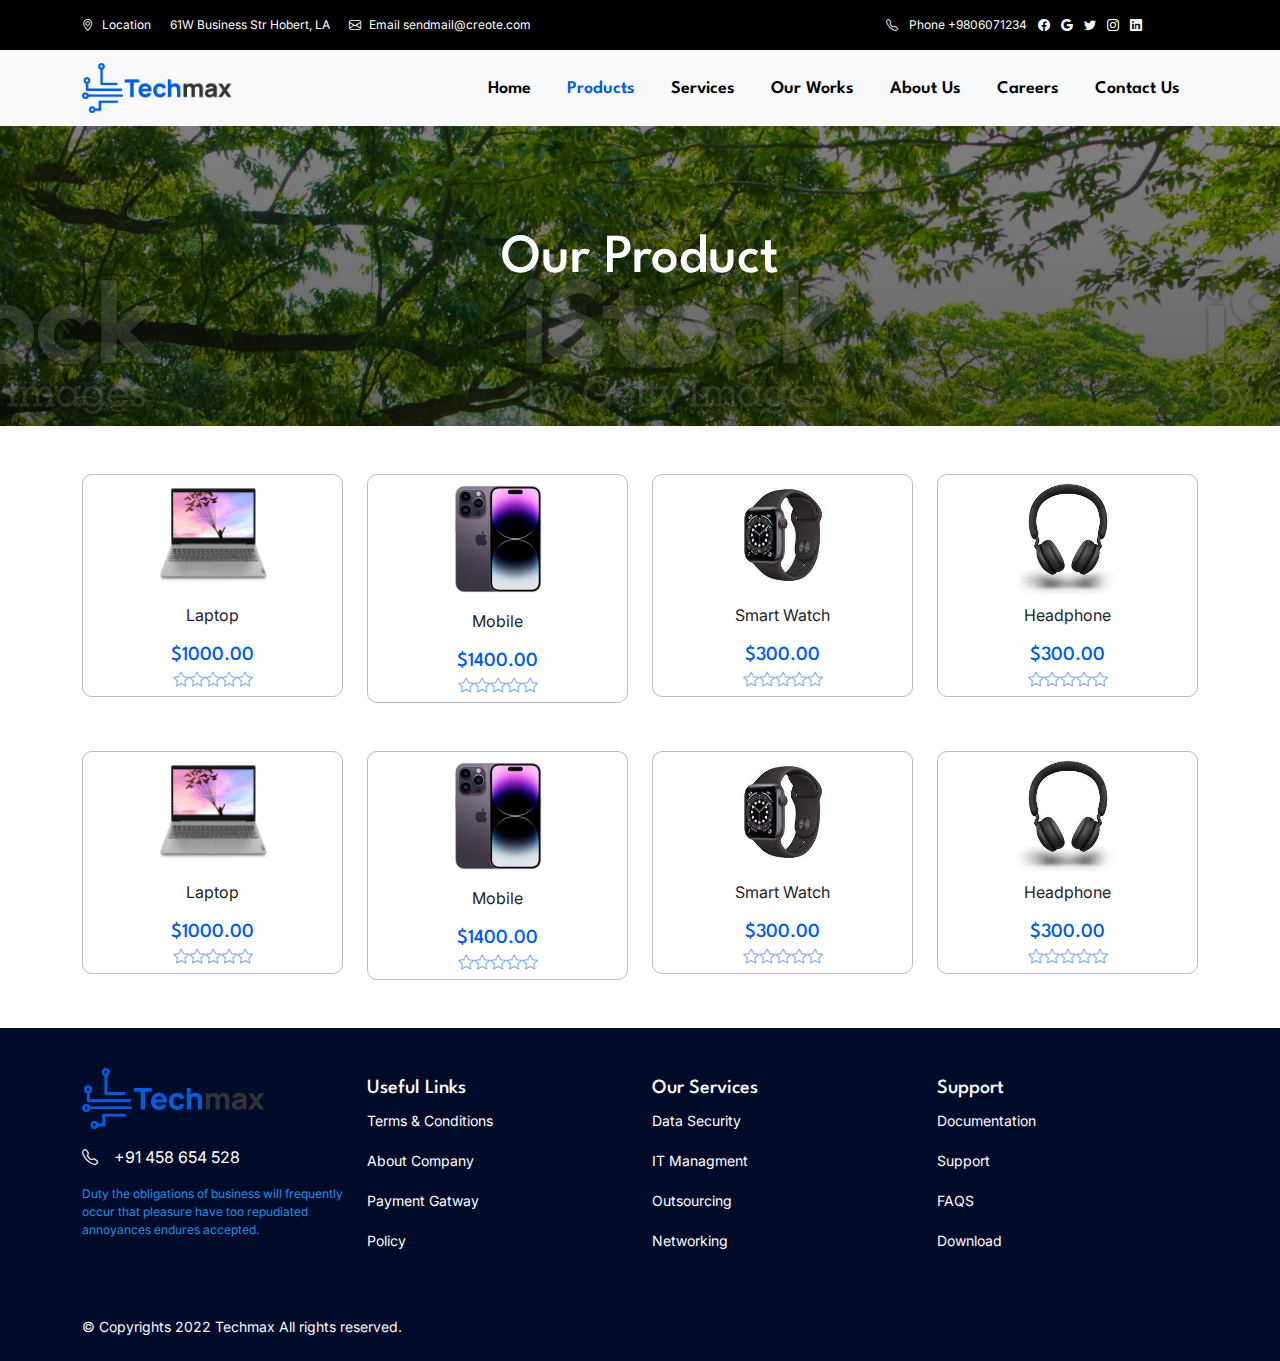
<file: Products.html>
<!DOCTYPE html>
<html lang="en">

<head>
  <meta charset="UTF-8">
  <meta http-equiv="X-UA-Compatible" content="IE=edge">
  <meta name="viewport" content="width=device-width, initial-scale=1.0">
  <title>Document</title>
  <link
    href="https://fonts.googleapis.com/css2?family=Inter:wght@200;300;400;500&family=League+Spartan:wght@100;200;300;400;500;600;700;800;900&display=swap"
    rel="stylesheet">


  <link rel="stylesheet" href="https://cdn.jsdelivr.net/npm/bootstrap-icons@1.10.5/font/bootstrap-icons.css">
  <link rel="stylesheet" href="	https://cdn.jsdelivr.net/npm/bootstrap@5.3.0-alpha3/dist/css/bootstrap.min.css">
  <link rel="stylesheet" href="CSS/style.css">

</head>

<body>

  <section>
    <div class="top">

      <div class="container">
        <div class="row">
          <div class="col-lg-6">

            <div class="left  mt-3  ">
              <p><i class="bi bi-geo-alt icon me-2"></i>Location <span class="ps-3">61W Business
                  Str
                  Hobert, LA</span> <span class="ps-3"><i class="bi bi-envelope icon me-2"></i>Email sendmail@creote.com
                </span>
              </p>
            </div>
          </div>


          <div class="col-lg-6 ">
            <div class="Right mt-3 d-flex justify-content-end me-5">
              <p>
                <i class="bi bi-telephone icon me-2 "></i> Phone +9806071234
                <i class="bi bi-facebook me-2 ms-2 icon "></i>
                <i class="bi bi-google me-2 icon"></i>
                <i class="bi bi-twitter me-2 icon"></i>
                <i class="bi bi-instagram me-2 icon"></i>
                <i class="bi bi-linkedin me-2 icon"></i>
              </p>
            </div>

          </div>
        </div>


      </div>
    </div>
    </div>
  </section>

  <nav class="navbar navbar-expand-lg bg-body-tertiary sticky-top">
    <div class="container">
      <a class="navbar-brand" href="#"><img class="logo " src="./Image/logo 1.png"> </a>
      <button class="navbar-toggler" type="button" data-bs-toggle="collapse" data-bs-target="#navbarSupportedContent"
        aria-controls="navbarSupportedContent" aria-expanded="false" aria-label="Toggle navigation">
        <span class="navbar-toggler-icon"></span>
      </button>
      <div class="collapse navbar-collapse  " id="navbarSupportedContent">
        <ul class="navbar-nav ms-auto mb-2 mb-lg-0 g-3 ">

          <li class="nav-item dropdown ">
            <a class="nav-link  " href="index.html">
              Home
            </a>

          </li>

          <li class="nav-item dropdown">
            <a class="nav-link active" href="Products.html">Products</a>
          </li>

          <li class="nav-item dropdown">
            <a class="nav-link  " href="Services.html" role="button" data-bs-toggle="dropdown" aria-expanded="false">
              Services
            </a>
            <ul class="dropdown-menu">
              <li><a class="dropdown-item" href="Services.html">Services One</a></li>
              <li><a class="dropdown-item" href="Services.html">Services Two</a></li>
              <li><a class="dropdown-item" href="Services.html">Services Three</a></li>


            </ul>
          </li>
          <li class="nav-item dropdown">
            <a class="nav-link  " href="OurWork.html" role="button" data-bs-toggle="dropdown" aria-expanded="false">
              Our Works
            </a>
            <ul class="dropdown-menu">
              <li><a class="dropdown-item" href="OurWork.html">Work One</a></li>
              <li><a class="dropdown-item" href="OurWork.html">Work Two </a></li>

              <li><a class="dropdown-item" href="OurWork.html">Work Three </a></li>

            </ul>
          </li>
          <li class="nav-item dropdown">
            <a class="nav-link " href="AboutUs.html">
              About Us
            </a>

          </li>

          </li>
          <li class="nav-item dropdown">
            <a class="nav-link " href="CareerMenu.html">
              Careers 
            </a>
           
          </li>
          <li class="nav-item dropdown">
            <a class="nav-link   " href="Contact.html">Contact Us</a>
          </li>

        </ul>
        
      </div>
    </div>
  </nav>

  <section class="bg1">
    <h2>Our Product</h2>

  </section>
  <div class="container mt-5">
    <div class="row text-center">
      <div class="col-lg-3">
        <div class="box5">
          <img class="image1" src="./Image/tech1.jpg">
          <p class="pt-2">Laptop</p>
          <h5>$1000.00</h5>
          <p class="star"><i class="bi bi-star"></i><i class="bi bi-star"></i><i class="bi bi-star"></i><i class="bi bi-star"></i><i class="bi bi-star"></i></p>               
        </div>
      </div>
      <div class="col-lg-3 ">
        <div class="box5">
          <img class="image2 " src="./Image/tech2.jpg">
          <p class="pt-3">Mobile</p>
          <h5>$1400.00</h5>
          <p class="star"><i class="bi bi-star"></i><i class="bi bi-star"></i><i class="bi bi-star"></i><i class="bi bi-star"></i><i class="bi bi-star"></i></p>                
        </div>
      </div>
      <div class="col-lg-3 ">
        <div class="box5">
          <img class="image1 " src="./Image/tech7.jpg">
          <p class="pt-2">Smart Watch</p>
          <h5>$300.00</h5>
          <p class="star"><i class="bi bi-star"></i><i class="bi bi-star"></i><i class="bi bi-star"></i><i class="bi bi-star"></i><i class="bi bi-star"></i></p>        
        </div>
      </div>
      <div class="col-lg-3 ">
        <div class="box5">
          <img class="image1 " src="./Image/tech5.jpg">
          <p class="pt-2">Headphone</p>
          <h5>$300.00</h5>
          <p class="star"><i class="bi bi-star"></i><i class="bi bi-star"></i><i class="bi bi-star"></i><i class="bi bi-star"></i><i class="bi bi-star"></i></p>        
        </div>
      </div>
    </div>
    
  </div>


  <div class="container mt-5">
    <div class="row text-center">
      <div class="col-lg-3">
        <div class="box5">
          <img class="image1" src="./Image/tech1.jpg">
          <p class="pt-2">Laptop</p>
          <h5>$1000.00</h5>
          <p class="star"><i class="bi bi-star"></i><i class="bi bi-star"></i><i class="bi bi-star"></i><i class="bi bi-star"></i><i class="bi bi-star"></i></p>              
        </div>
      </div>
      <div class="col-lg-3 ">
        <div class="box5">
          <img class="image2 " src="./Image/tech2.jpg">
          <p class="pt-3">Mobile</p>
          <h5>$1400.00</h5>
          <p class="star"><i class="bi bi-star"></i><i class="bi bi-star"></i><i class="bi bi-star"></i><i class="bi bi-star"></i><i class="bi bi-star"></i></p>            
        </div>
      </div>
      <div class="col-lg-3 ">
        <div class="box5">
          <img class="image1 " src="./Image/tech7.jpg">
          <p class="pt-2">Smart Watch</p>
          <h5>$300.00</h5>
          <p class="star"><i class="bi bi-star"></i><i class="bi bi-star"></i><i class="bi bi-star"></i><i class="bi bi-star"></i><i class="bi bi-star"></i></p>                
        </div>
      </div>
      <div class="col-lg-3 ">
        <div class="box5">
          <img class="image1 " src="./Image/tech5.jpg">
          <p class="pt-2">Headphone</p>
          <h5>$300.00</h5>
          <p class="star"><i class="bi bi-star"></i><i class="bi bi-star"></i><i class="bi bi-star"></i><i class="bi bi-star"></i><i class="bi bi-star"></i></p>        
        </div>
      </div>
    </div>
    
  </div>


  <section class="footer">
    <div class="container mt-5">
      <div class="row">
        <div class="col-lg-3 mt-4">
          <img class="my-3" src="./Image/logo 1.png">

          <p class="ll"><a href="#"><i class="bi bi-telephone me-3"></i>+91 458 654 528</a></p>
          <p class="pp">Duty the obligations of business will frequently occur that pleasure have too repudiated
            annoyances endures accepted.</p>
        </div>

        <div class="col-lg-3 mt-5">
          <h5 class="text-light">Useful Links</h5>
          <p class="p11"> <a href="">Terms & Conditions</a> </p>
          <p class="p11"><a href="">About Company </a> </p>
          <p class="p11"><a href="">Payment Gatway </a></p>
          <p class="p11"> <a href="">Policy</a></p>
        </div>
        <div class="col-lg-3 mt-5">
          <h5 class="text-light">Our Services</h5>
          <p class="p11"> <a href="">Data Security </a> </p>
          <p class="p11"><a href="">IT Managment </a> </p>
          <p class="p11"><a href="">Outsourcing</a></p>
          <p class="p11"> <a href="">Networking</a></p>
        </div>
        <div class="col-lg-3 mt-5">
          <h5 class="text-light">Support</h5>
          <p class="p11"> <a href="">Documentation </a> </p>
          <p class="p11"><a href="">Support</a> </p>
          <p class="p11"><a href="">FAQS </a></p>
          <p class="p11"> <a href="">Download</a></p>
        </div>
        <p class="text-light pb-2 pt-5 aaa">© Copyrights 2022 Techmax All rights reserved.</p>
      </div>


      
    </div>

  </section>


  <script src="	https://cdn.jsdelivr.net/npm/bootstrap@5.3.0-alpha3/dist/js/bootstrap.bundle.min.js"></script>
</body>

</html>
</file>
<file: CSS/style.css>
@import url('https://fonts.googleapis.com/css2?family=Inter:wght@200;300;400;500&family=League+Spartan:wght@100;200;300;400;500;600;700;800;900&display=swap');
* {
  margin: 0;
  padding: 0;
  box-sizing: border-box;
}

h1,
h2,
h3,
h4,
h5,
h6 {
  font-family: 'League Spartan', sans-serif;
}

p {
  font-family: 'Inter', sans-serif;
}

/* For top part */
.top {
  background: black;
}
/* .icon{
  color:#005DE0;
} */
.left {
  font-size: 12px;
  color: #fff;
 /* margin-left: 24px; */
}
.icon3
{
  color:white ;
  transition: 0.9s;


}


.icon3:hover {
  color:#005DE0;
  transform: rotate(360deg) translateZ(0);
}

.Right {
  font-size: 12px;
  color: #fff;

  /* margin-left: 24px; */


}

/* For Navbar part */

.logo {
  width: 150px;
 
}

.navbar-nav .nav-link.active{
 color: #005DE0;
 
}


form{
  font-family: 'League Spartan', sans-serif;
  width:150px !important;
}


.nav-item {
  color: #000;
  font-weight: 600;
 

  /* &:hover .dropdown-menu {
    display: block;

  } */
}

.nav-item:hover .dropdown-menu{
  display:block;

}

.nav-item {
  font-size: 14px;
  padding: 0 10px;
  color: #000;


/* 
  &:hover .nav-link {
    color: #005DE0 !important;

  } */
}

.nav-link{
  font-size: 18px;
  font-family: 'League Spartan', sans-serif;
  color:#000;
}
.nav-item:hover .nav-link
{
  
    color: #005DE0 !important;

  
}

.dropdown-menu {
  font-size: 14px;

}

.dropdown-menu a {
  font-weight: 600;

  &:hover {
    color: #005DE0;
  }
}

.nav {
  color: #000;
}

/* For Slider */

.slide1 {
  position: relative;

  .slide11 {
    position: absolute;
    top: 125px;
    left: 130px;
    color: #fff;
    font-size: 55px;
    font-family: 'League Spartan', sans-serif;

  }


}


.p1 {
  font-size: 16px;
  top: 20px;
  left: 30px;
  padding-top:12px !important;
  font-family: 'Inter', sans-serif;
  
  
  
}





.box3 {
  width: 200px;
  text-align: center;
  background:transparent;
  border:1px solid #005DE0;;
  border-radius: 20px;
  font-family: 'League Spartan', sans-serif;


}
.box3 
a {
  text-decoration: none;
  color: #fff;

    font-family: 'Inter', sans-serif;

 
}
.box3:hover{
  background-color: #005DE0;
}

h1 {
  font-size: 55px;
  line-height: 80px;
  font-weight: 400;

}

/* For down to slider */
.box1{
  box-shadow: 0 2px 4px 0 rgb(201, 198, 198);
  transition: 0.9s;

}
.p2{
  color:#615f5f;
  font-family: 'Inter', sans-serif;
}
 .box1:hover {
    background-color: #238DE3;
     color:#fff;
     transform: (scale(1.3));
     z-index: 2;
     bottom:60px;
 }
 .box1:hover .p2{
  color:#fff;
 }
/* For Our Team */

.team{
  background-color: #005DE0;
}
.box2{
  margin:5px;
  border-radius: 30px;
  overflow: hidden;
  
}

.image0{
  position:relative;
  transition: 0.9s;

  
  
}
.image0:hover{
  transform: scale(1.1);
}
.text{
  position:absolute;
  bottom:20px;
  color:white;
  left: 30px;
  transform: translate(0px,100px); transition: 0.9s;

}
 a .p3{
  color:#005DE0;
  font-family: 'Inter', sans-serif;
}
 a .p3:hover{
  color:#fff;
}
.text a:hover{
  color:#005DE0
}

.text a{
  color:white;
  text-decoration: none;
}

.image0:hover .text{
  transform: translate(0px,-50px) ;
}

/* Footer */
.footer{

  margin-top: 20px;
  background: #010C2A;
}
.aaa{
  font-size: 14px;
}
.pp{
  font-size: 12px;
  color:#238DE3;
  font-family: 'Inter', sans-serif;
  
}
.ll a{
  text-decoration: none;
  color:white;
  font-family: 'Inter', sans-serif;

}
.ll a:hover{
  color:#238DE3;
}
.p11 a:hover{
  color:#238DE3;
  
   
}
.p11 a{
  color:White;
  text-decoration: none;
  font-size: 14px;
  transition: 0.9s;
  font-family: 'Inter', sans-serif;
}
.copy
{
  font-size: 14px;
}

/* Services */
.spna{
  color:#005DE0;
}
.hh{
  line-height: 52px;
  font-weight: 600;
  font-family: 'League Spartan', sans-serif;
}

.box5{
  border:1px solid rgb(189, 187, 187);
  border-radius: 10px;
}

/* for Contact Us */
.btn1{
  margin-left:360px !important;
  background-color: #005DE0;
  color:white;
}
.btn1:hover{
  background-color: #005DE0;
  color:white;
}
.lorem1{
  font-family: 'Inter', sans-serif;
  font-size: 14px;
}

/* About US */
.about {
margin-top:30px;
}
.btnp:hover{
background-color: transparent;
color:black;

}
.btnp2:hover{
background-color: transparent;
color:black;
}
.about h4{
  font-size: 30px;
  font-weight: 600;
}
.about p{
  font-size: 14px;
  margin-top: 10px;
  line-height: 24px;
  font-weight: 500;
}
.icon1{
  background-color: #005DE0;
  color:#FFC02A;
}

.featright h5{
 
font-size: 22px;
font-weight: 500;
}
.featright p{
font-size: 14px;
}
.pp1{
  font-size: 13px;
  font-family: 'Inter', sans-serif;
}
/* FOr Project */
.bg1{
  background-image: linear-gradient(rgba(0,0,0,0.5), rgba(0,0,0,0.6)),url(../Image/bg7.jpg);
  height: 300px;
  background-repeat: no-repeat;
  object-fit:contain;
  /* width:100%; */

}
.bg1 h2{
 color:#fff;
text-align: center;
font-size: 55px;
padding-top: 100px;
}
.image1{
  width:120px;
  transition: 0.9s;
  
  
}
.image2{
  width:120;
  height:118px;
  padding-top: 10px;
 
  transition: 0.9s;
}
.box5 h5{
  color:#005DE0;
}
.box5 h5{
  color:#005DE0;
}

.box5{
  overflow: hidden;
}
.box5:hover .image2{
  transform:scale(1.1);
}
.box5:hover .image1{
  transform:scale(1.1);
}
.star{
  margin-bottom: 5px;
  color:#005DE0;
  margin-top: -8px;
  opacity: 0.5;
  
}
 /* Career Menus  */

 .icon4{
  font-size: 40px;
  background-color: #005DE0;
  opacity: 0.5;
  padding: 20px 30px ;
  color:white;
 }
 .icon4:hover{
  opacity: 1;
 }

 .bg2{
  margin-top: 90px;
  background-image: url(../Image/bg2.png);
  background-repeat: no-repeat;
  height:1300px;
  width:100%;
  background-attachment: fixed;
 }
 .cch{
  color:#fff;
  font-size: 20px;
  padding-left: 5px;
  font-family: 'League Spartan', sans-serif;
 }
 .ccp{
  color:#e3b8b8;
  font-size: 14px;
  padding-left: 5px;
  font-family: 'Inter', sans-serif;
 }
 .Course:hover{
  background-color: #005DE0;
  opacity: 0.5;
 
 }
 /* .ppp{
font-size: 14px;

 } */

 .cruntrr {
  font-size: 40px;
  padding:25px 72px;
  border:1px solid #fff;
  color:#fff;
 
 }
 .cruntll {
  font-size: 40px;

  padding:25px 70px;
  border:1px solid #fff;
  color:#fff;

 }
 .currentright{
  margin-top: 5px;
 }
 .cruntrr:hover{
  background-color: #005DE0;
  opacity: 0.5;
  transition: 0.9s;
 }
 .cruntll:hover{
  background-color: #005DE0;
  opacity: 0.5;
  transition: 0.9s;
 }
 
 .cruntrr p{
font-size: 11px;
 }
 .cruntll p{
  font-size: 12px;
 }


 /* Our Works */

  .work{
    text-align: center;
    font-size: 14px;
    padding:10px 300px !important;
    font-family: 'Inter', sans-serif;
    
  }
  .work1{
    text-align: center;
    font-size: 14px;
    padding:10px 150px !important;
    font-family: 'Inter', sans-serif;
    
  }
  .imgg img
  {
    border-radius: 10px;
  }
  .imgg img:hover{
    transition: 0.9s;
    transform: scale(1.1);
  } 

  .Res:hover{
    transition: 0.9s;
    transform: translate(0px,30px);
    top:40px;
  }
  .spn{
    
   margin-right: 110px;
  }
  .spn a{
    color:#86CB35;
  text-decoration: none;
}
.rrrr{
  margin-left: -100px;
}
.rrr{
  margin-left: -90px;
}
.rrs{
  margin-left: -124px; 
}
</file>
